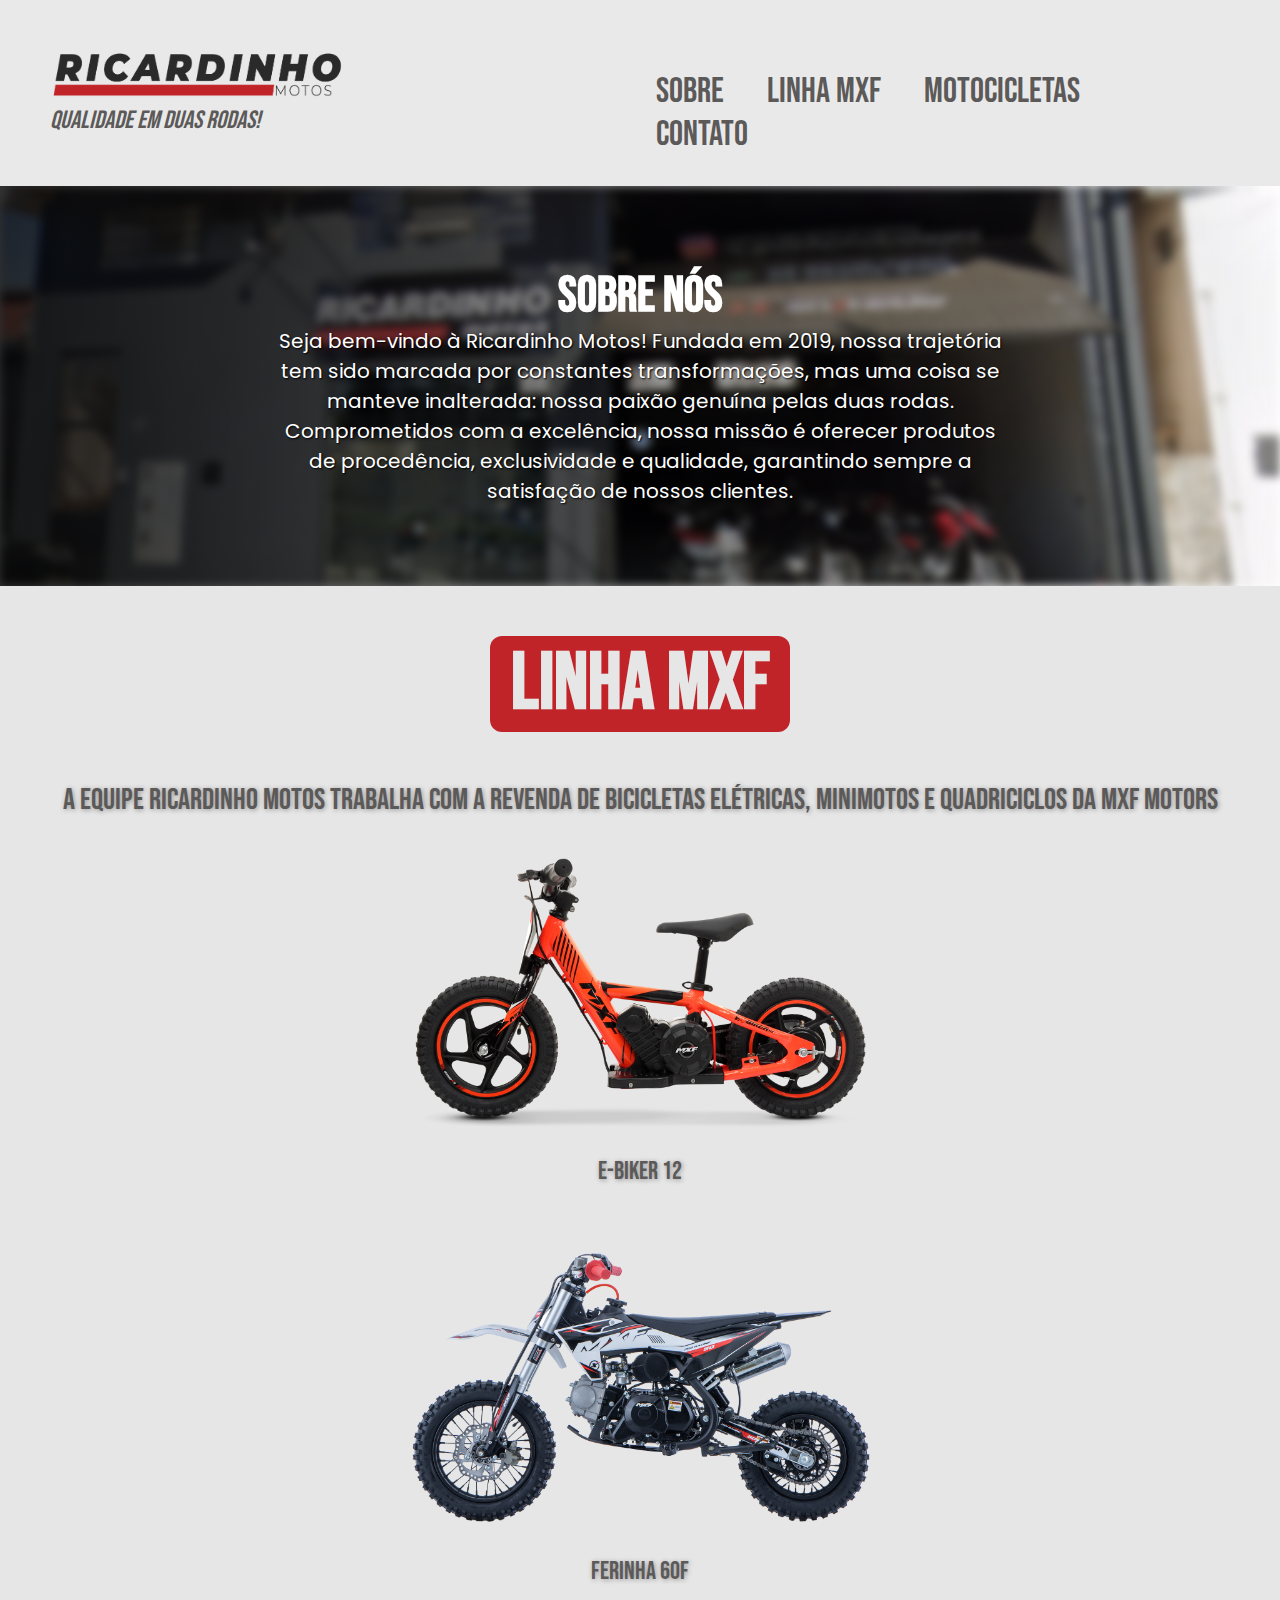
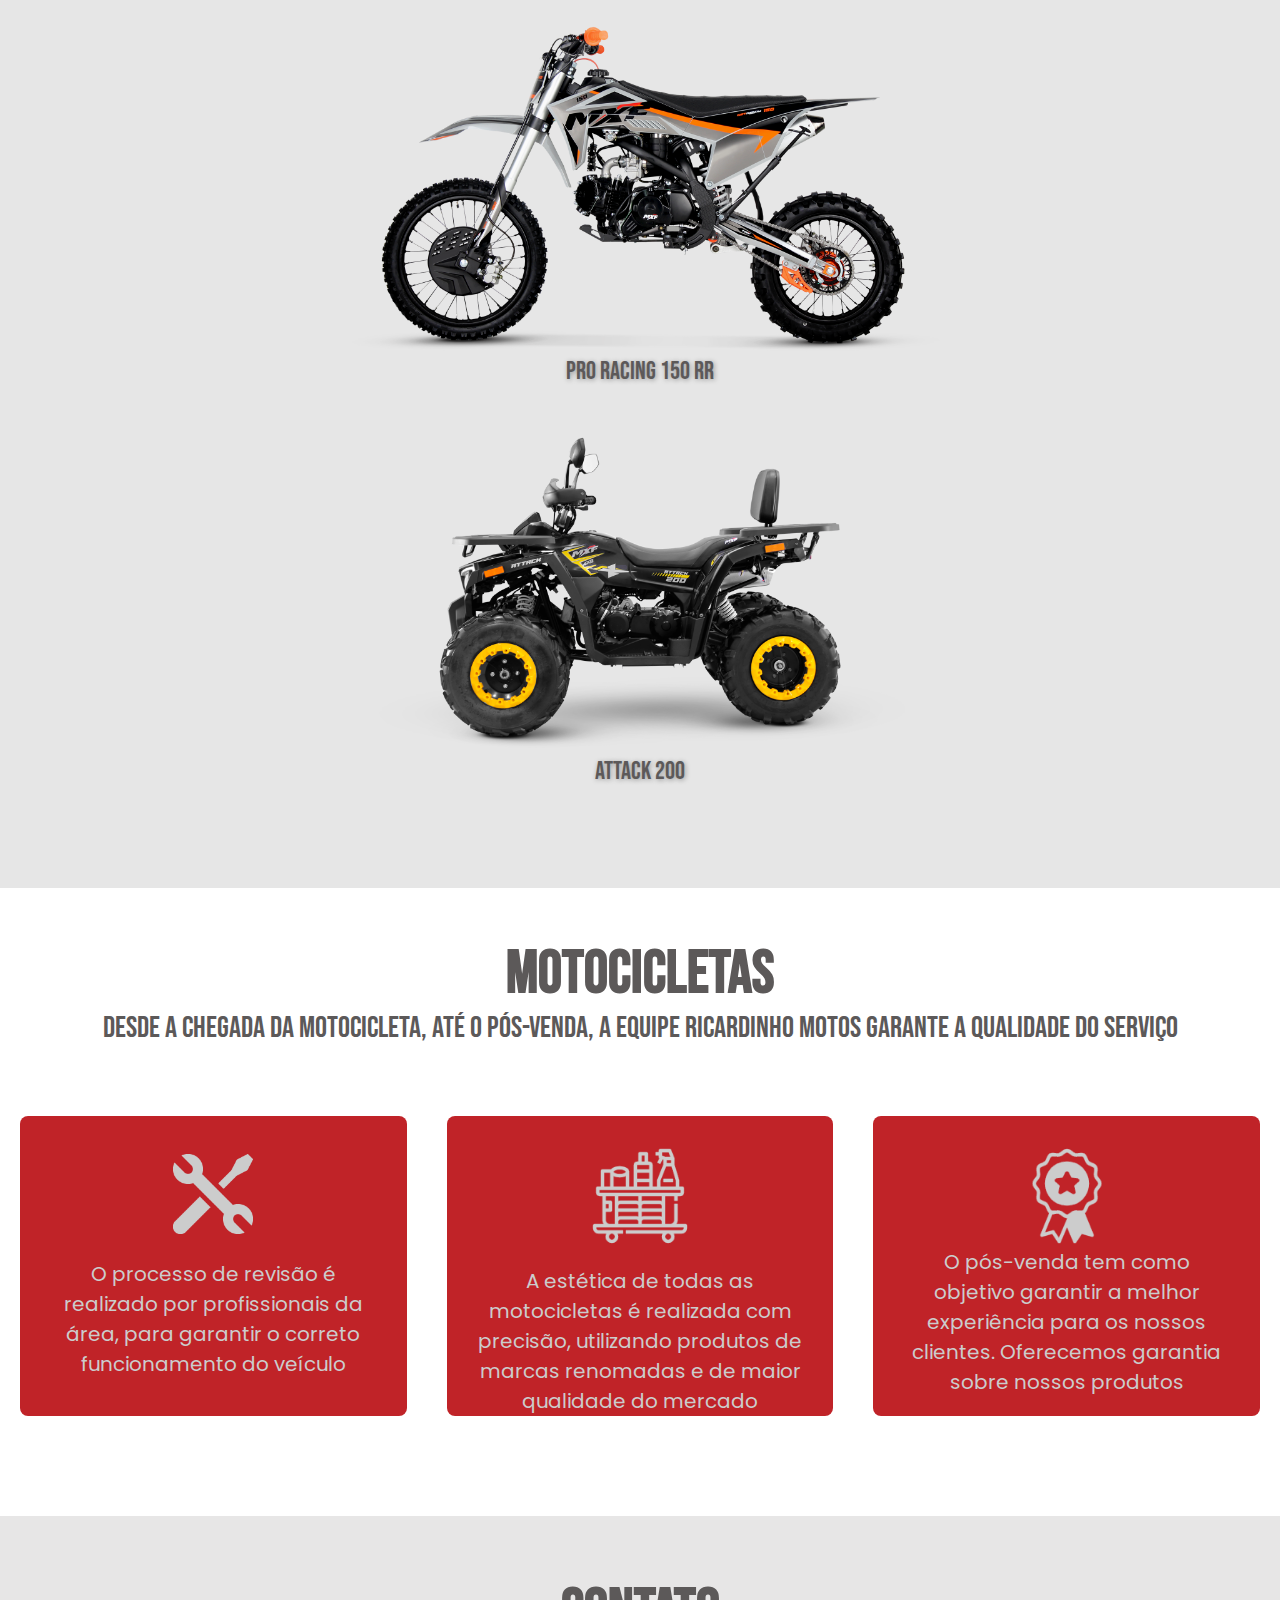
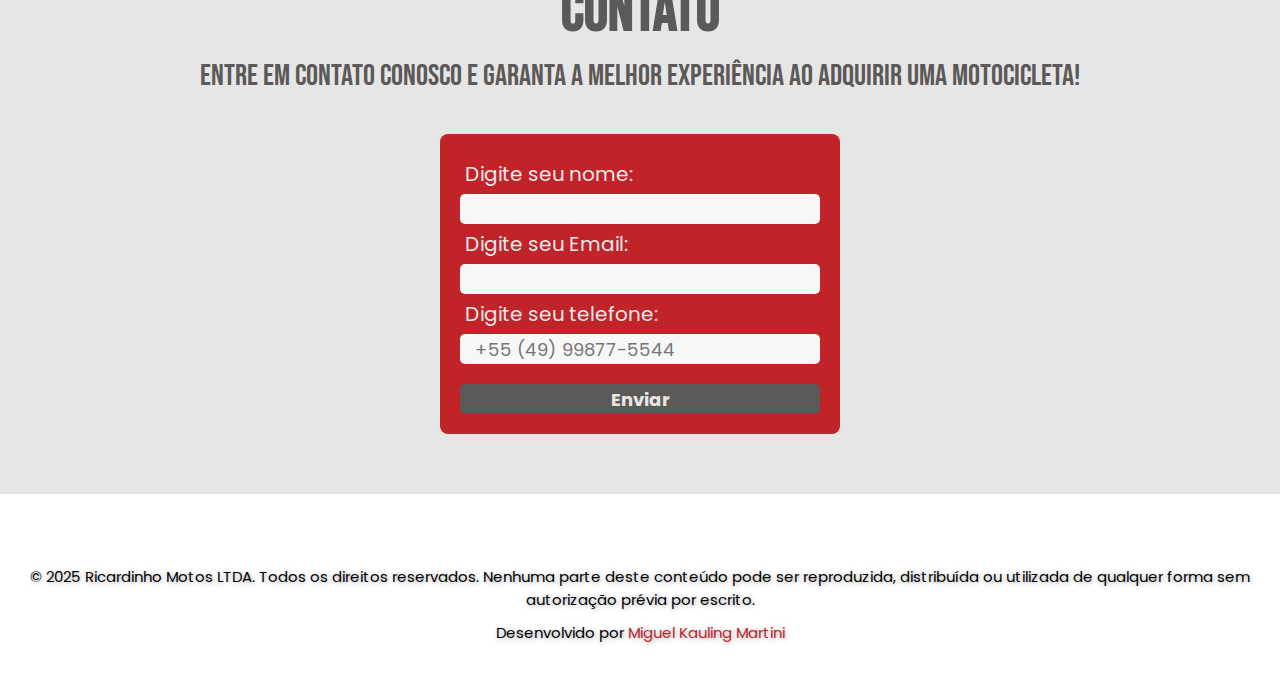
<file: index.html>
<!DOCTYPE html>
<html lang="en">
<head>
    <meta charset="UTF-8">
    <meta name="viewport" content="width=device-width, initial-scale=1.0">
    <link rel="stylesheet" href="./RicardinhoMotos/styles.css">
    <link rel="preconnect" href="https://fonts.googleapis.com">
<link rel="preconnect" href="https://fonts.gstatic.com" crossorigin>
<link href="https://fonts.googleapis.com/css2?family=Bebas+Neue&display=swap" rel="stylesheet">
<link rel="preconnect" href="https://fonts.googleapis.com">
<link rel="preconnect" href="https://fonts.gstatic.com" crossorigin>
<link href="https://fonts.googleapis.com/css2?family=Bebas+Neue&family=Montserrat:ital,wght@0,100..900;1,100..900&family=Poppins:ital,wght@0,100;0,200;0,300;0,400;0,500;0,600;0,700;0,800;0,900;1,100;1,200;1,300;1,400;1,500;1,600;1,700;1,800;1,900&display=swap" rel="stylesheet">
    <title>Ricardinho Motos</title>
</head>
<body>
    <header>
        <div class="header-Container">
            <div class="logoContainer">
                <img src="./RicardinhoMotos/src/LOGO.png" alt="logo" class="imgLogo">
                <p class="pLogo">Qualidade em Duas Rodas!</p>
            </div>
            <nav class="navLinks">
                <div class="linksNav">
                    <a href="#sobre" class="links">Sobre</a>
                    <a href="#linha_mxf" class="links">Linha MXF</a>
                    <a href="#motocicletas" class="links">Motocicletas</a>
                    <a href="#contato" class="links">Contato</a>
                </div>
            </nav>
        </div>
    </header>

    <main>
        <section id="sobre">
            <div class="sobre_container">
                <img src="./RicardinhoMotos/src/fachada3.png" alt="Imagem" class="img_sobre">
                <div class="texto_sobre">
                    <h1 class="sobreTitle">Sobre nós</h1>
                    <p class="sobreParagraph">Seja bem-vindo à Ricardinho Motos! Fundada em 2019, nossa trajetória tem sido marcada por constantes transformações, mas uma coisa se manteve inalterada: nossa paixão genuína pelas duas rodas. Comprometidos com a excelência, nossa missão é oferecer produtos de procedência, exclusividade e qualidade, garantindo sempre a satisfação de nossos clientes.</p>
                </div>
            </div>
            </section>

        <section id="linha_mxf">
            <div class="mxfContainer">
                <div class="mxfTitle">
                    <h1>Linha MXF</h1>
                </div>
                <div class="ParagraphMxf">
                    <p class="mxfParagraph">A equipe Ricardinho Motos trabalha com a revenda de bicicletas elétricas, minimotos e quadriciclos da MXF MOTORS</p>
                </div>
                <div class="displays">   
                    <div class="veiculoContainer">
                        <img src="./RicardinhoMotos/src/veiculos/bike.png" alt="" class="bike">
                        <p class="pTitle">E-Biker 12</p>
                    </div>
                    <div class="veiculoContainer">
                        <img src="./RicardinhoMotos/src/veiculos/ferinhalado.png" alt="" class="ferinha">
                        <p class="pTitle">Ferinha 60F</p>
                    </div>
                    <div class="veiculoContainer">
                        <img src="./RicardinhoMotos/src/veiculos/proRacing.png" alt="" class="proRacing">
                        <p class="pTitle">Pro Racing 150 RR</p>
                    </div>
                    <div class="veiculoContainer">
                        <img src="./RicardinhoMotos/src/veiculos/attack.png" alt="" class="attack">
                        <p class="pTitle">Attack 200</p>
                    </div>
                </div>
            </div>

        </section>
        <section id="motocicletas">
            <div>
                <div class="motoTitle">
                    <h1 class="TitleMoto">Motocicletas</h1>
                    <p class="motoParagraph">Desde a chegada da motocicleta, até o pós-venda, a equipe Ricardinho Motos garante a qualidade do serviço</p>
                </div>
                <div class="motocicletasContainer">
                    <div class="revisao_container">
                        <img src="./RicardinhoMotos/src/veiculos/tools.png" alt="revisao" class="revisaoIcon">
                        <p>O processo de revisão é realizado por profissionais da área, para garantir o correto funcionamento do veículo</p>
                    </div>
                    <div class="estetica_container">
                        <img src="./RicardinhoMotos/src/veiculos/cleaning.png" alt="estetica" class="esteticaIcon">
                        <p>A estética de todas as motocicletas é realizada com precisão, utilizando produtos de marcas renomadas e de maior qualidade do mercado</p>
                    </div>
                    <div class="posVenda_container">
                        <img src="./RicardinhoMotos/src/veiculos/guarantee2.png" alt="posVenda" class="posVendaIcon">
                        <p>O pós-venda tem como objetivo garantir a melhor experiência para os nossos clientes. Oferecemos garantia sobre nossos produtos</p>
                    </div>
                </div>
            </div>
        </section>
        <section id="contato">
            <div class="contatoContainer">
                <div class="textParagraph">
                    <h1 class="contatoTitle">Contato</h1>
                    <p class="paragraphContato">Entre em contato conosco e garanta a melhor experiência ao adquirir uma motocicleta!</p>
                </div>
                <form class="formulario">
                    <label for="campo_nome" class="titleForm">Digite seu nome: </label>
                    <input type="text" name="nome_usuario" class="inputForm">
                    <label for="campo_email" class="titleForm">Digite seu Email: </label>
                    <input type="text" name="email" class="inputForm">
                    <label for="campo_telefone" class="titleForm">Digite seu telefone: </label>
                    <input type="text" name="numero_telefone" placeholder="+55 (49) 99877-5544" class="inputForm">
                    <button class="submitButton">Enviar</button>
                </form>
            </div>
        </section>
        </main>

    <footer>
        <div class="copyrights">
            <p class="copyrightOwner">© 2025 Ricardinho Motos LTDA. Todos os direitos reservados. Nenhuma parte deste conteúdo pode ser reproduzida, distribuída ou utilizada de qualquer forma sem autorização prévia por escrito.</p>
            <div class="copyrightCreator">
                <p>Desenvolvido por <a href="https://github.com/MiguelMartini" class="linkCopyright" target="_blank">Miguel Kauling Martini</a></p>
            </div>
        </div>
    </footer>
</body>
</html>
</file>
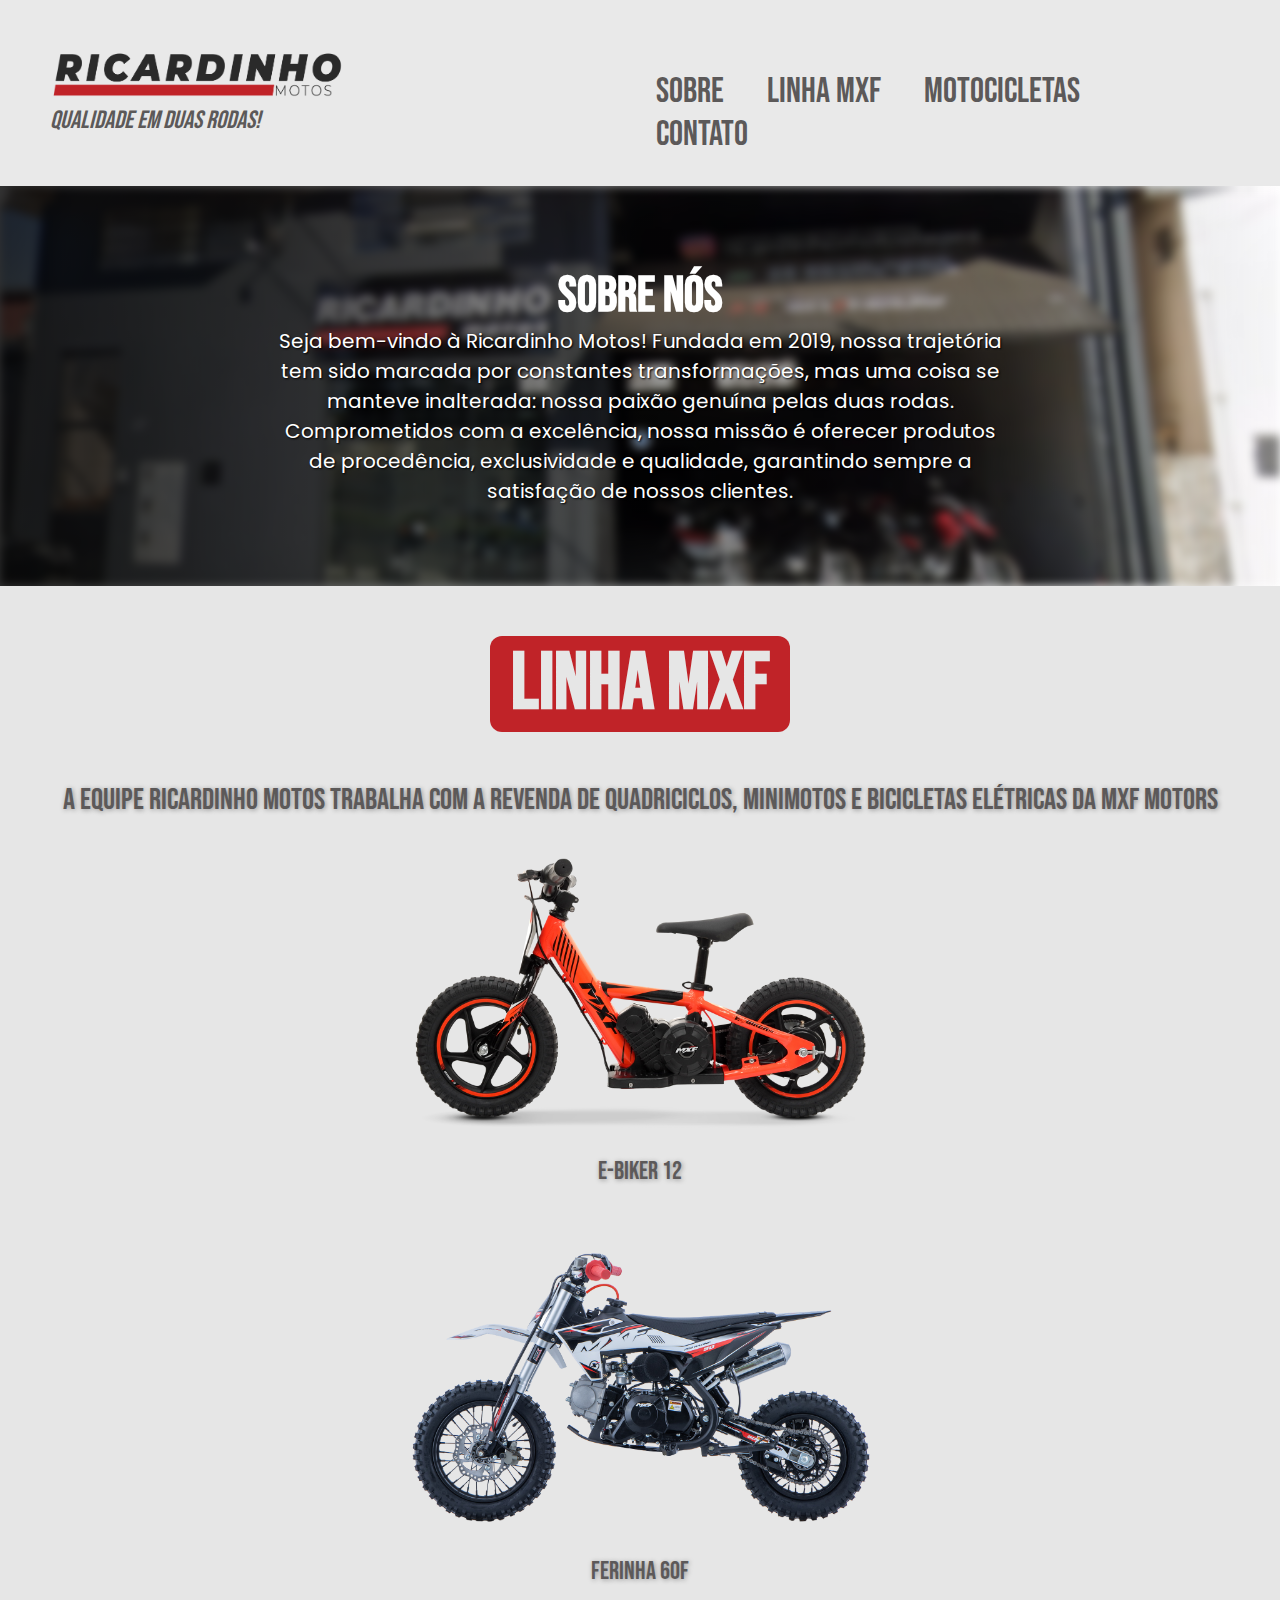
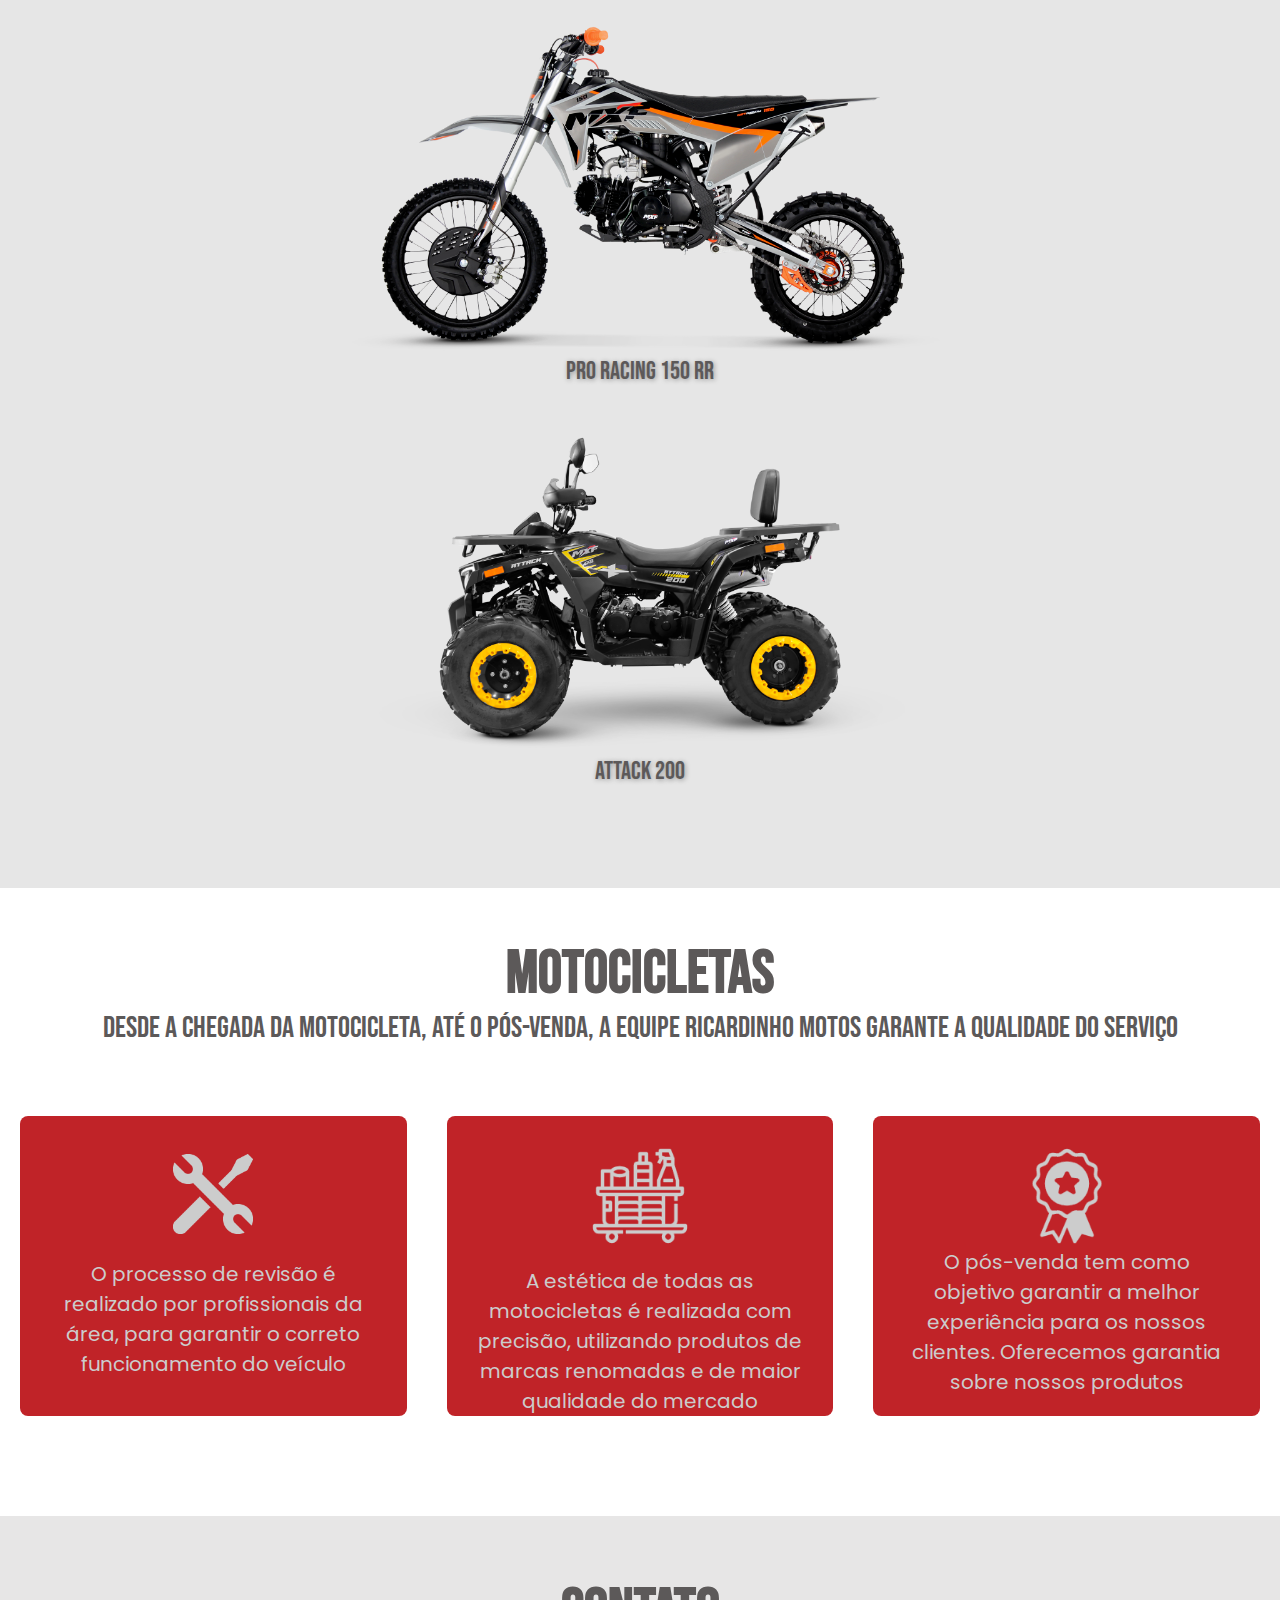
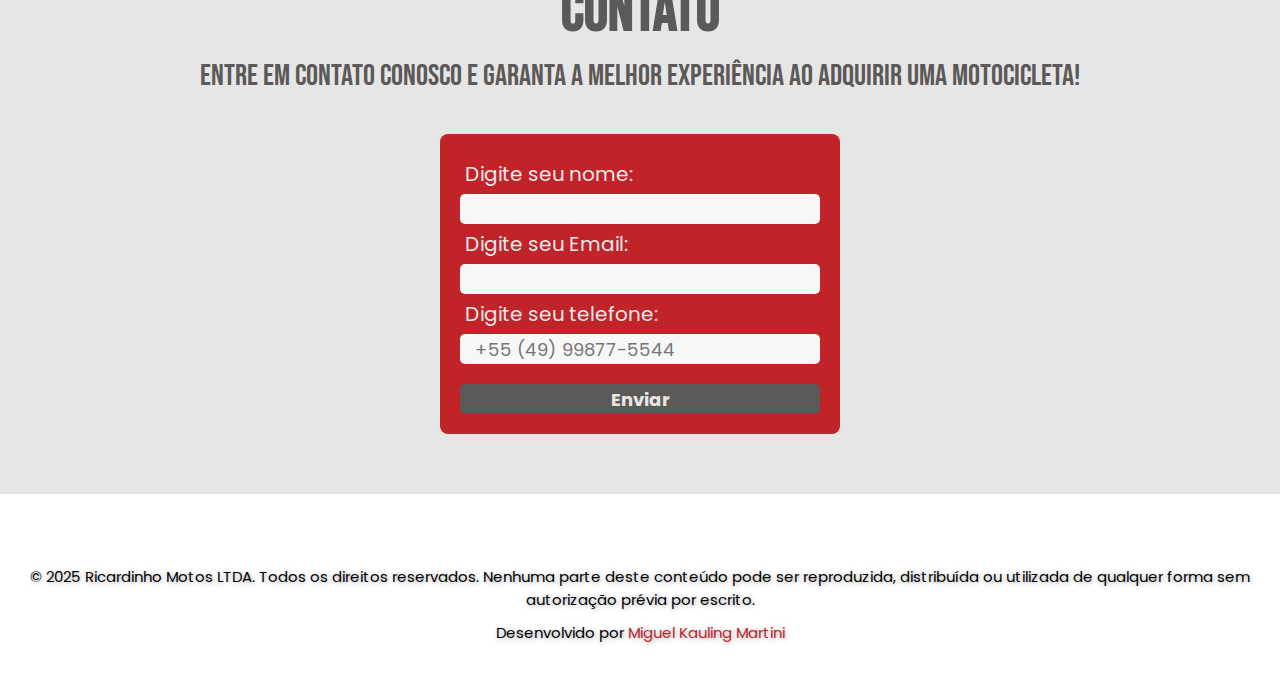
<file: RicardinhoMotos/index.html>
<!DOCTYPE html>
<html lang="en">
<head>
    <meta charset="UTF-8">
    <meta name="viewport" content="width=device-width, initial-scale=1.0">
    <link rel="stylesheet" href="./styles.css">
    <link rel="preconnect" href="https://fonts.googleapis.com">
<link rel="preconnect" href="https://fonts.gstatic.com" crossorigin>
<link href="https://fonts.googleapis.com/css2?family=Bebas+Neue&display=swap" rel="stylesheet">
<link rel="preconnect" href="https://fonts.googleapis.com">
<link rel="preconnect" href="https://fonts.gstatic.com" crossorigin>
<link href="https://fonts.googleapis.com/css2?family=Bebas+Neue&family=Montserrat:ital,wght@0,100..900;1,100..900&family=Poppins:ital,wght@0,100;0,200;0,300;0,400;0,500;0,600;0,700;0,800;0,900;1,100;1,200;1,300;1,400;1,500;1,600;1,700;1,800;1,900&display=swap" rel="stylesheet">
    <title>Ricardinho Motos</title>
</head>
<body>
    <header>
        <div class="header-Container">
            <div class="logoContainer">
                <img src="./src//LOGO.png" alt="logo" class="imgLogo">
                <p class="pLogo">Qualidade em Duas Rodas!</p>
            </div>
            <nav class="navLinks">
                <div class="linksNav">
                    <a href="#sobre" class="links">Sobre</a>
                    <a href="#linha_mxf" class="links">Linha MXF</a>
                    <a href="#motocicletas" class="links">Motocicletas</a>
                    <a href="#contato" class="links">Contato</a>
                </div>
            </nav>
        </div>
    </header>

    <main>
        <section id="sobre">
            <div class="sobre_container">
                <img src="./src/fachada3.png" alt="Imagem" class="img_sobre">
                <div class="texto_sobre">
                    <h1 class="sobreTitle">Sobre nós</h1>
                    <p class="sobreParagraph">Seja bem-vindo à Ricardinho Motos! Fundada em 2019, nossa trajetória tem sido marcada por constantes transformações, mas uma coisa se manteve inalterada: nossa paixão genuína pelas duas rodas. Comprometidos com a excelência, nossa missão é oferecer produtos de procedência, exclusividade e qualidade, garantindo sempre a satisfação de nossos clientes.</p>
                </div>
            </div>
            </section>

        <section id="linha_mxf">
            <div class="mxfContainer">
                <div class="mxfTitle">
                    <h1>Linha MXF</h1>
                </div>
                <div class="ParagraphMxf">
                    <p class="mxfParagraph">A equipe Ricardinho Motos trabalha com a revenda de quadriciclos, minimotos e bicicletas elétricas da MXF MOTORS</p>
                </div>
                <div class="displays">   
                    <div class="veiculoContainer">
                        <img src="./src//veiculos/bike.png" alt="" class="bike">
                        <p class="pTitle">E-Biker 12</p>
                    </div>
                    <div class="veiculoContainer">
                        <img src="./src//veiculos/ferinhalado.png" alt="" class="ferinha">
                        <p class="pTitle">Ferinha 60F</p>
                    </div>
                    <div class="veiculoContainer">
                        <img src="./src//veiculos/proRacing.png" alt="" class="proRacing">
                        <p class="pTitle">Pro Racing 150 RR</p>
                    </div>
                    <div class="veiculoContainer">
                        <img src="./src//veiculos/attack.png" alt="" class="attack">
                        <p class="pTitle">Attack 200</p>
                    </div>
                </div>
            </div>

        </section>
        <section id="motocicletas">
            <div>
                <div class="motoTitle">
                    <h1 class="TitleMoto">Motocicletas</h1>
                    <p class="motoParagraph">Desde a chegada da motocicleta, até o pós-venda, a equipe Ricardinho Motos garante a qualidade do serviço</p>
                </div>
                <div class="motocicletasContainer">
                    <div class="revisao_container">
                        <img src="./src//veiculos/tools.png" alt="revisao" class="revisaoIcon">
                        <p>O processo de revisão é realizado por profissionais da área, para garantir o correto funcionamento do veículo</p>
                    </div>
                    <div class="estetica_container">
                        <img src="./src//veiculos/cleaning.png" alt="estetica" class="esteticaIcon">
                        <p>A estética de todas as motocicletas é realizada com precisão, utilizando produtos de marcas renomadas e de maior qualidade do mercado</p>
                    </div>
                    <div class="posVenda_container">
                        <img src="./src//veiculos/guarantee2.png" alt="posVenda" class="posVendaIcon">
                        <p>O pós-venda tem como objetivo garantir a melhor experiência para os nossos clientes. Oferecemos garantia sobre nossos produtos</p>
                    </div>
                </div>
            </div>
        </section>
        <section id="contato">
            <div class="contatoContainer">
                <div class="textParagraph">
                    <h1 class="contatoTitle">Contato</h1>
                    <p class="paragraphContato">Entre em contato conosco e garanta a melhor experiência ao adquirir uma motocicleta!</p>
                </div>
                <form class="formulario">
                    <label for="campo_nome" class="titleForm">Digite seu nome: </label>
                    <input type="text" name="nome_usuario" class="inputForm">
                    <label for="campo_email" class="titleForm">Digite seu Email: </label>
                    <input type="text" name="email" class="inputForm">
                    <label for="campo_telefone" class="titleForm">Digite seu telefone: </label>
                    <input type="text" name="numero_telefone" placeholder="+55 (49) 99877-5544" class="inputForm">
                    <button class="submitButton">Enviar</button>
                </form>
            </div>
        </section>
        </main>

    <footer>
        <div class="copyrights">
            <p class="copyrightOwner">© 2025 Ricardinho Motos LTDA. Todos os direitos reservados. Nenhuma parte deste conteúdo pode ser reproduzida, distribuída ou utilizada de qualquer forma sem autorização prévia por escrito.</p>
            <div class="copyrightCreator">
                <p>Desenvolvido por <a href="https://github.com/MiguelMartini" class="linkCopyright" target="_blank">Miguel Kauling Martini</a></p>
            </div>
        </div>
    </footer>
</body>
</html>
</file>
<file: RicardinhoMotos/styles.css>
*{
    margin: 0;
    padding: 0;
    box-sizing: border-box;
    scroll-behavior: smooth
}
::selection{
    background-color: #C02328;
}
body{
    height: 100vh;
}
/* header */
.header-Container{
    display: flex;
    justify-content: space-around;
    padding: 50px;
    font-family: 'Bebas Neue', sans-serif;
    background-color: #e9e9e9;
}
.logoContainer{
    width: 50%;
}
.imgLogo{
    width: 50%;
}
.pLogo{
    font-size: 25px;
    font-style: italic;
    color: rgb(92, 89, 89);
}
.navLinks{
    height: 40px;
}
.linksNav{
    padding-top: 20px;
}
.links{
    text-decoration: none;
    color: #5c5959;
    font-size: 35px;
    margin: 20px;
    transition: .2s;
}
.links:hover{
    color: #C02328;
}
/* header responsivo */
@media (max-width: 768px) {
    .header-Container {
        flex-direction: column;
        align-items: center;
        padding: 20px;
    }
    .logoContainer {
        width: 100%;
        text-align: center;
    }
    .imgLogo {
        width: 80%;
    }
    .navLinks {
        display: flex;
        flex-direction: column;
        align-items: center;
        flex-wrap: wrap;
        margin-bottom: 50px;
        text-align: center;
    }
    .links {
        font-size: 25px;
        margin: 20px 10px;
    }
}


/* sobre container */
.sobre_container {
    font-family: 'Poppins', sans-serif;
    font-size: 20px;
    position: relative; /* Necessário para os elementos posicionados dentro */
    display: flex;
    align-items: center;
    justify-content: center;
    height: 400px; /* Ajuste conforme necessário */
    width: 100%;
    overflow: hidden;
}
.img_sobre{
    filter: blur(5px);
}
.sobreTitle{
    font-family: 'Bebas Neue', sans-serif;
    font-size: 50px;
}

.sobre_container img {
    width: 100%;
    height: 100%;
    object-fit: cover;
    position: absolute;
}

.sobre_container::before {
    content: "";
    position: absolute;
    width: 100%;
    height: 100%;
    background: linear-gradient(to right, rgba(0, 0, 0, 0.8), rgba(0, 0, 0, 0)); 
    z-index: 1; 
}
.sobreParagraph{
    text-shadow: 1px 1px 2px black;
}
.texto_sobre {
    position: relative;
    z-index: 2; /* Garante que o texto fique sobre a imagem e o gradiente */
    color: white;
    text-align: center;
    padding: 20px;
    max-width: 60%;
}

/* sobre responsivo */
@media (max-width: 768px) {
    .sobre_container {
        height: auto;
        flex-direction: column;
        padding: 20px;
    }
    .texto_sobre {
        max-width: 90%;
        font-size: 18px;
    }
    .sobreTitle {
        font-size: 35px;
    }
}

/* linha mxf container */
.mxfContainer{
    display: flex;
    justify-content: center;
    align-items: center;
    flex-direction: column;
    font-family: 'Bebas Neue', sans-serif;
    background-color: #E6E6E6;
    padding-bottom: 70px;

}
.mxfTitle{
    margin: 50px;
    font-size: 40px;
    color: #E6E6E6;
    background-color: #C02328;
    width: 300px;
    display: flex;
    justify-content: center;
    border-radius: 12px;
}

.ParagraphMxf{
    font-size: 30px;
    text-align: center;
}
.mxfParagraph{
    color: #5c5959;
    text-shadow: 1px 1px 5px rgba(0, 0, 0, 0.363);
}
.displays{
    display: flex;
    justify-content: center;
    align-items: center;
    flex-direction: row;
    flex-wrap: wrap;
}
.veiculoContainer{
    display: flex;
    flex-direction: column;
    align-items: center;
    width: 700px;
    height: 300px;
    margin-bottom: 100px;
}
.pTitle{
    font-size: 25px;
    color: #5c5959;
    text-shadow: 1px 1px 5px rgba(0, 0, 0, 0.363);
}
.bike, .ferinha, .proRacing, .attack{
    width: 600px;
    
}

/* mxf responsivo */
@media (max-width: 768px) {
    .mxfContainer {
        padding-bottom: 30px;
    }
    .mxfTitle {
        width: 80%;
        font-size: 30px;
    }
    .veiculoContainer {
        width: 90%;
        height: auto;
    }
    .bike, .ferinha, .proRacing, .attack {
        width: 100%;
    }
}
/* Processos */
.motoTitle{
    display: flex;
    flex-direction: column;
    justify-content: center;
    align-items: center;
    margin: 50px;
    font-family: 'Bebas Neue', sans-serif;
    color: #5c5959;
}
.TitleMoto{
    font-size: 60px;
}
.motoParagraph{
    font-size: 30px;
}
.motocicletasContainer{
    display: flex;
    flex-direction: row;
    align-items: center;
    justify-content: center;

}
.revisao_container, .estetica_container, .posVenda_container{
    width: 500px;
    height: 300px;
    display: flex;
    flex-direction: row;
    align-items: center;
    text-align: center;
    justify-content: center;
    flex-wrap: wrap;
    margin: 20px;
    font-family: "Poppins", sans-serif;
    font-size: 20px;
    color: #cccccc;
    background-color: #C02328;
    padding: 30px;
    border-radius: 8px;
    margin-bottom: 100px;
}
.revisaoIcon {
    width: 80px;
    margin-bottom: 10px;
}
.esteticaIcon{
    width: 100px;
    margin-bottom: 20px;
}
.posVendaIcon{
    width: 100px;
    margin-bottom: 1px;
}

/* motocicletas responsivo */
@media (max-width: 768px) {
    .motocicletasContainer {
        flex-direction: column;
        align-items: center;
    }
    .motoParagraph{
        text-align: center;
    }
    .revisao_container, .estetica_container, .posVenda_container {
        width: 90%;
        height: auto;
        padding: 20px;
        font-size: 18px;
    }
}
/* contato Container */
.contatoContainer{
    background-color: #e7e6e6;
    display: flex;
    flex-direction: column;
    align-items: center;
    margin-bottom: 80px;
    padding: 60px;
}
.contatoTitle{
    font-size: 60px;
    font-family: 'Bebas Neue', sans-serif;
    color: #5c5959;
    margin-bottom: 10px;
}
.paragraphContato{
    font-family: 'Bebas Neue', sans-serif;
    font-size: 30px;
    color: #5c5959;
    margin-bottom: 40px;
}
.textParagraph{
    display: flex;
    flex-direction: column;
    align-items: center;
}
.formulario{
    display: flex;
    justify-content: center;
    flex-direction: column;
    height: 300px;
    width: 400px;
    border-radius: 8px;
    padding: 20px;
    background-color: #C02328;
}
.titleForm{
    font-family: "Poppins", sans-serif;
    font-size: 20px;
    margin: 5px;
    color: #E9E9E9;
}
.inputForm{
    background-color: #f7f7f7;
    color: #444444;
    font-family: "Poppins", sans-serif;
    height: 40px;
    border-radius: 5px;
    border: none;
    padding-left: 15px;
    outline: none;
    font-size: 18px;
}
.submitButton{
    cursor: pointer;
    margin-top: 20px;
    background-color: #5C5959;
    color: #E6E6E6;
    font-weight: bold;
    font-family: "Poppins", sans-serif;
    height: 40px;
    border-radius: 5px;
    border: none;
    outline: none;
    font-size: 18px;
    transition: .2s;
}
.submitButton:hover{
    background-color: #f7f7f7;
    color: #C02328;
}
/* contato responsivo */
@media (max-width: 768px) {
    .contatoContainer {
        padding: 30px;
        text-align: center;
    }
    .formulario {
        text-align: start;
        width: 90%;
        height: auto;
        padding: 15px;
    }
    .inputForm {
        font-size: 16px;
    }
    .submitButton {
        font-size: 16px;
    }
}

/* contato */
.copyrights{
    text-align: center;
    font-family: "Poppins", sans-serif;
    font-size: 15px;
    display: flex;
    flex-direction: column;
    justify-content: center;
    align-items: center;
    height: 100px;
    text-shadow: 1px 1px 5px rgba(0, 0, 0, 0.363);
}
.copyrightOwner{
    margin: 10px;
}
.linkCopyright{
    color: #C02328;
    text-decoration: none;
}
.copyrightCreator{
    margin-bottom: 50px;
}

@media (max-width: 480px) {
    .sobreTitle, .contatoTitle, .TitleMoto {
        font-size: 30px;
    }
    .ParagraphMxf, .motoParagraph, .paragraphContato {
        font-size: 18px;
    }
    .copyrights {
        font-size: 12px;
    }
}
</file>
